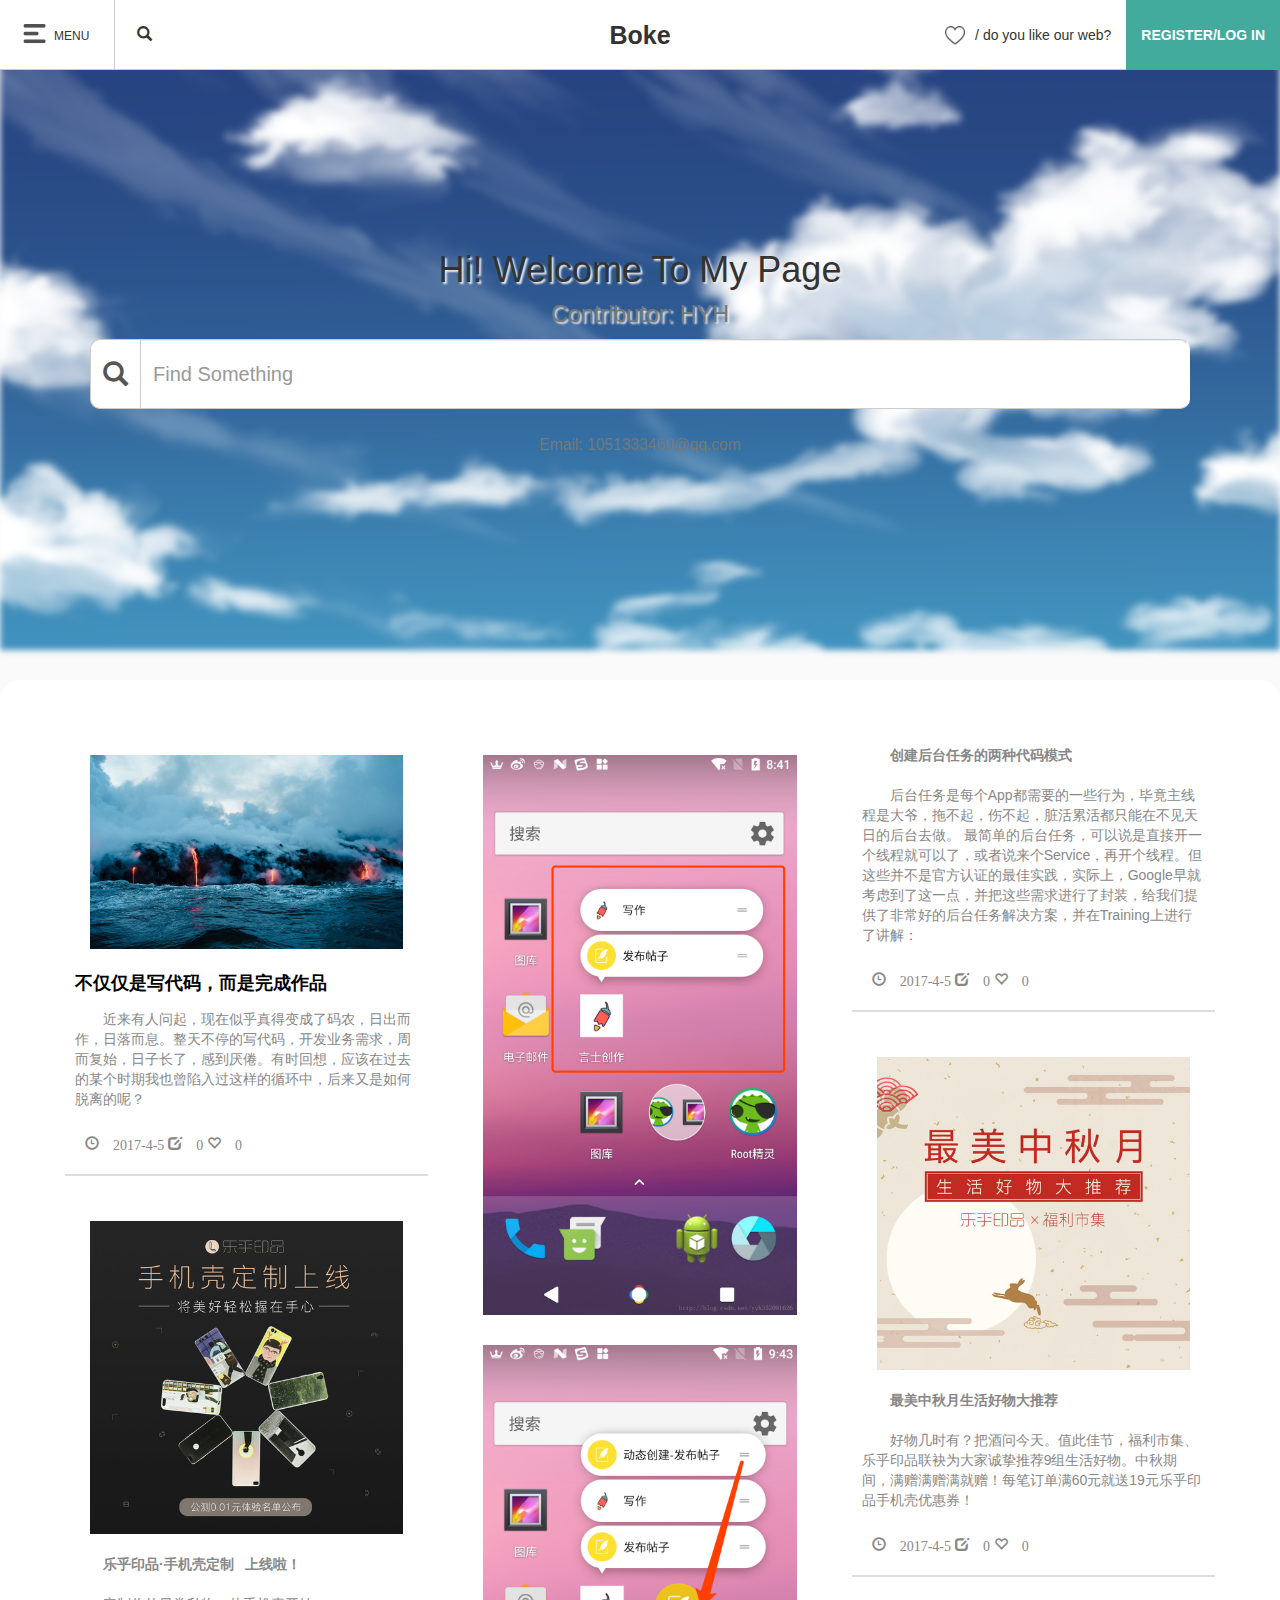
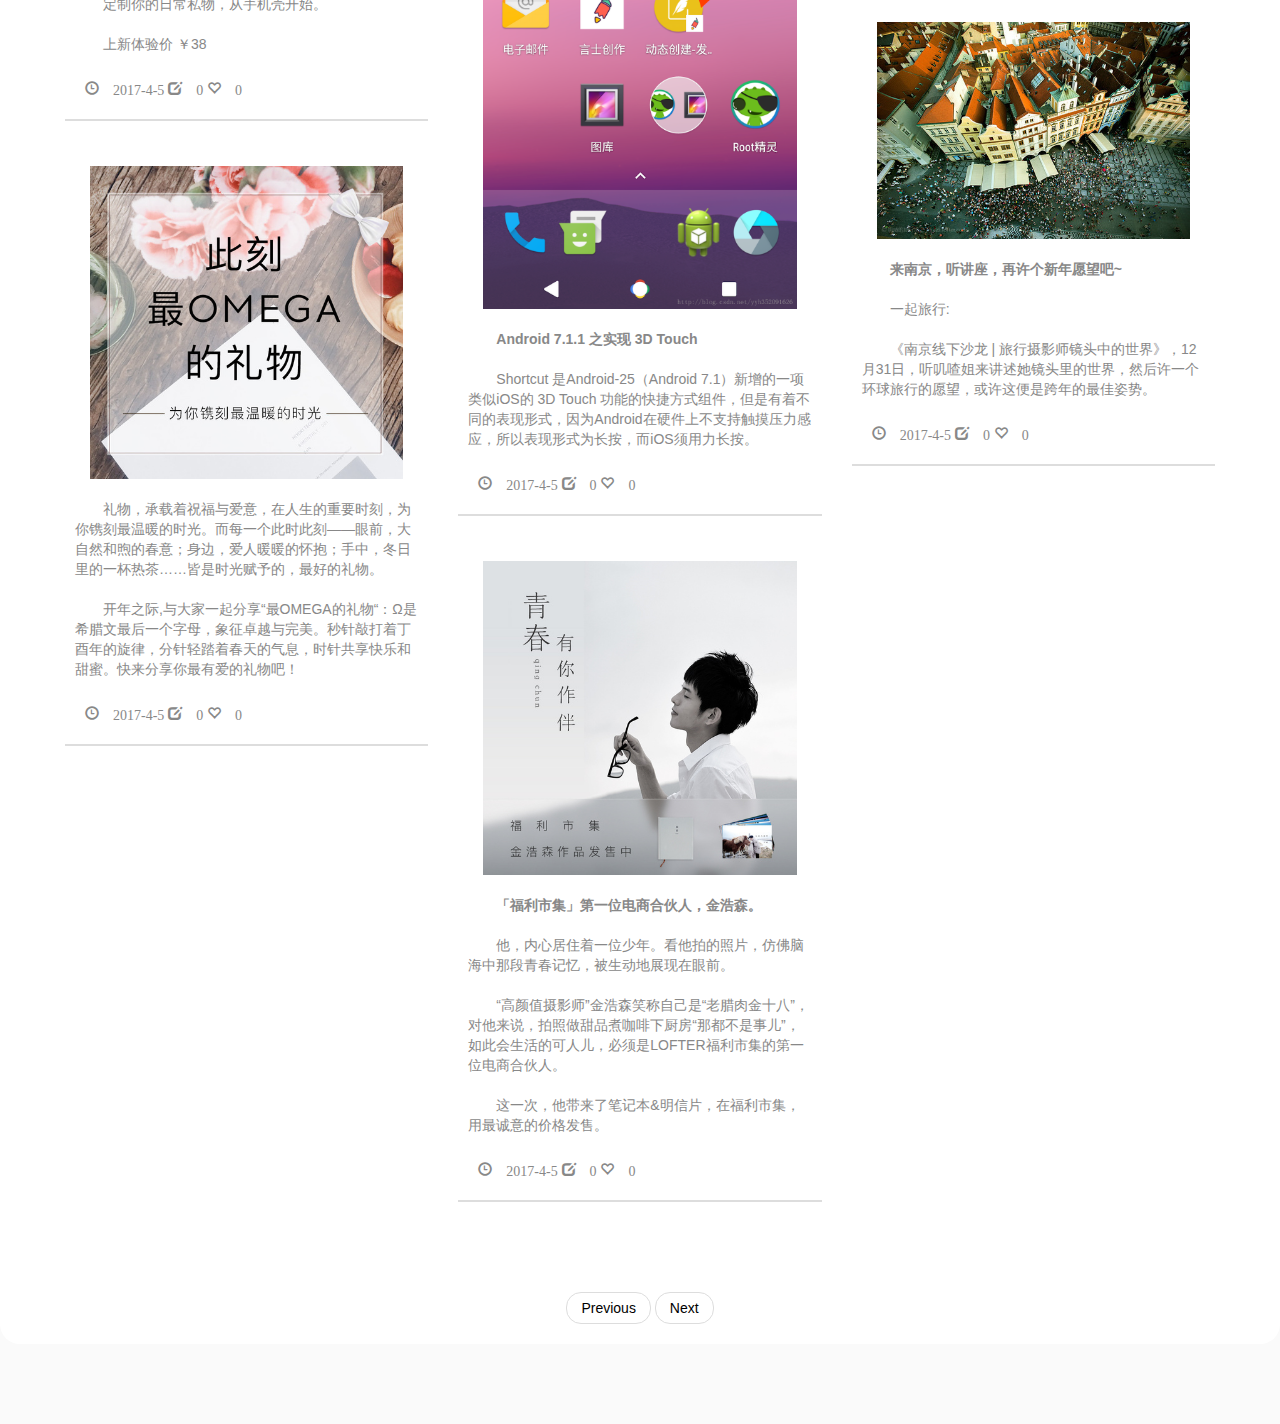
<file: boke/index.html>
<!DOCTYPE html>
<html>
   <head>
      <meta charset="utf-8">
      <title>index</title>
      <link rel="stylesheet" href="css/bootstrap.min.css">
      <link rel="stylesheet" type="text/css" href="css/base.css">
      <link rel="stylesheet" type="text/css" href="css/index.css">
      <script type="text/javascript" src="js/jquery.min.js"></script>
      <script type="text/javascript" src="js/bootstrap.min.js"></script>
      <script type="text/javascript" src="js/index-nav.js"></script>
   </head>
   <body>
      <!-- 遮罩层 -->
    <div id="mask-top"></div>
    <div id="mask-bottom"></div>
    <div id="mask-main">
    </div>

    <div id="header">
      <div id="box-left">
        <div id="item1">
          <img src="img/index/nav.png"><span>MENU</span>
        </div>
      </div>
      <div id="item1"><span class="glyphicon glyphicon-search"></span></div>
      <a href="page/login.html"><div id="item3">REGISTER/LOG IN</div></a>
      <div id="item2"><a href="#"><img src="img/index/heart-red.png"></a>/ do you like our web?</div>
      <div id="logo">
        Boke
      </div>
    </div>
    <!-- 左侧导航条 -->
    <div id="header-left">
      <div id="head">
        <a href="#">Menu</a><span id="text">close <span class="glyphicon glyphicon-remove"></span></span>
      </div>
      <div id="items"><a href="../index.html">Home</a></div>
      <div id="items"><a href="my_index.html">动态广场</a> </div>
      <div id="items"><a href="person_index.html">我的博文</a> </div>
      <div id="items"><a href="index_eassy.html">博文广场</a> </div>
      <div id="items"><a href="#"><span class="glyphicon glyphicon-pencil"></span> 写文章</a> </div>
      <div id="items"><a href="#"><span class="glyphicon glyphicon-comment"></span> 提问题</a> </div>
      <div id="items">About Us <span class="glyphicon glyphicon-align-right"></span></div>
    </div>
<!--   一条华丽丽的分隔线 -->
    <div id="view-back"></div>
    <div id="view">
      <div id="content">
        <h1>Hi! Welcome To My Page<br><small>Contributor: HYH</small></h1>
        <div class="input-group" id="search">
          <span class="input-group-addon" id="img-box"><span class="glyphicon glyphicon-search" id="img"></span></span>
          <input type="text" name="" class="form-control" placeholder="Find Something">
        </div>
        <h3><small>Email: 1051333460@qq.com</small></h3>
      </div>
    </div>

    <div id="body1" class="container-fluid">
      <div class="row" id="con1">
        <div class="col-md-6 col-lg-4 col-xs-6">

          <div id="essay_box">
            <img src="img/img/6.jpg">
            <h4><a href="#"><b>不仅仅是写代码，而是完成作品 </b></a></h4>
            <p>近来有人问起，现在似乎真得变成了码农，日出而作，日落而息。整天不停的写代码，开发业务需求，周而复始，日子长了，感到厌倦。有时回想，应该在过去的某个时期我也曾陷入过这样的循环中，后来又是如何脱离的呢？</p>

            <div id="link_box">
              <span class="glyphicon glyphicon-time">&nbsp;2017-4-5</span>
              <span class="glyphicon glyphicon-edit">&nbsp;0</span>
              <span class="glyphicon glyphicon-heart-empty">&nbsp;0</span>
            </div>
          </div>
          

          <div id="essay_box">
            <img src="img/img/2.jpg">
            <p><b>乐乎印品·手机壳定制   上线啦！</b></p>
            <p>定制你的日常私物，从手机壳开始。</p>
            <p>上新体验价 ￥38</p>
            <div id="link_box">
              <span class="glyphicon glyphicon-time">&nbsp;2017-4-5</span>
              <span class="glyphicon glyphicon-edit">&nbsp;0</span>
              <span class="glyphicon glyphicon-heart-empty">&nbsp;0</span>
            </div>
          </div>
          
          <div id="essay_box">
            <img src="img/img/1.jpg">
            <p>礼物，承载着祝福与爱意，在人生的重要时刻，为你镌刻最温暖的时光。而每一个此时此刻——眼前，大自然和煦的春意；身边，爱人暖暖的怀抱；手中，冬日里的一杯热茶……皆是时光赋予的，最好的礼物。</p>
            <p>开年之际,与大家一起分享“最OMEGA的礼物“：Ω是希腊文最后一个字母，象征卓越与完美。秒针敲打着丁酉年的旋律，分针轻踏着春天的气息，时针共享快乐和甜蜜。快来分享你最有爱的礼物吧！</p>
            <div id="link_box">
              <span class="glyphicon glyphicon-time">&nbsp;2017-4-5</span>
              <span class="glyphicon glyphicon-edit">&nbsp;0</span>
              <span class="glyphicon glyphicon-heart-empty">&nbsp;0</span>
            </div>
          </div>
          
        </div>



        <div class="col-md-6 col-lg-4 col-xs-6">

          <div id="essay_box">
            <img src="img/img/1.png">
            <img src="img/img/2.png">
            <p><b>Android 7.1.1 之实现 3D Touch </b></p>
            <p>Shortcut 是Android-25（Android 7.1）新增的一项类似iOS的 3D Touch 功能的快捷方式组件，但是有着不同的表现形式，因为Android在硬件上不支持触摸压力感应，所以表现形式为长按，而iOS须用力长按。</p>
            <div id="link_box">
              <span class="glyphicon glyphicon-time">&nbsp;2017-4-5</span>
              <span class="glyphicon glyphicon-edit">&nbsp;0</span>
              <span class="glyphicon glyphicon-heart-empty">&nbsp;0</span>
            </div>
          </div>

          <div id="essay_box">
            <img src="img/img/4.jpg">
            <p><b>「福利市集」第一位电商合伙人，金浩森。</b></p>
            <p>他，内心居住着一位少年。看他拍的照片，仿佛脑海中那段青春记忆，被生动地展现在眼前。</p>
            <p>“高颜值摄影师”金浩森笑称自己是“老腊肉金十八”，对他来说，拍照做甜品煮咖啡下厨房“那都不是事儿”，如此会生活的可人儿，必须是LOFTER福利市集的第一位电商合伙人。</p>
            <p>这一次，他带来了笔记本&明信片，在福利市集，用最诚意的价格发售。</p>
            <div id="link_box">
              <span class="glyphicon glyphicon-time">&nbsp;2017-4-5</span>
              <span class="glyphicon glyphicon-edit">&nbsp;0</span>
              <span class="glyphicon glyphicon-heart-empty">&nbsp;0</span>
            </div>
          </div>

        </div>



        <div class="col-md-6 col-lg-4 col-xs-6">
          
          <div id="essay_box">
            <p><b>创建后台任务的两种代码模式</b></p>
            <p>后台任务是每个App都需要的一些行为，毕竟主线程是大爷，拖不起，伤不起，脏活累活都只能在不见天日的后台去做。
最简单的后台任务，可以说是直接开一个线程就可以了，或者说来个Service，再开个线程。但这些并不是官方认证的最佳实践，实际上，Google早就考虑到了这一点，并把这些需求进行了封装，给我们提供了非常好的后台任务解决方案，并在Training上进行了讲解：</p>
            <div id="link_box">
              <span class="glyphicon glyphicon-time">&nbsp;2017-4-5</span>
              <span class="glyphicon glyphicon-edit">&nbsp;0</span>
              <span class="glyphicon glyphicon-heart-empty">&nbsp;0</span>
            </div>
          </div>
          
          <div id="essay_box">
            <img src="img/img/3.jpg">
            <p><b>最美中秋月生活好物大推荐</b></p>
            <p>好物几时有？把酒问今天。值此佳节，福利市集、乐乎印品联袂为大家诚挚推荐9组生活好物。中秋期间，满赠满赠满就赠！每笔订单满60元就送19元乐乎印品手机壳优惠券！</p>
            <div id="link_box">
              <span class="glyphicon glyphicon-time">&nbsp;2017-4-5</span>
              <span class="glyphicon glyphicon-edit">&nbsp;0</span>
              <span class="glyphicon glyphicon-heart-empty">&nbsp;0</span>
            </div>
          </div>

          <div id="essay_box">
            <img src="img/img/5.jpg">
              <p><b>来南京，听讲座，再许个新年愿望吧~</b></p>
              <p>一起旅行:</p>
              <p>《南京线下沙龙 | 旅行摄影师镜头中的世界》，12月31日，听叽喳姐来讲述她镜头里的世界，然后许一个环球旅行的愿望，或许这便是跨年的最佳姿势。</p>
            <div id="link_box">
              <span class="glyphicon glyphicon-time">&nbsp;2017-4-5</span>
              <span class="glyphicon glyphicon-edit">&nbsp;0</span>
              <span class="glyphicon glyphicon-heart-empty">&nbsp;0</span>
            </div>
          </div>

        </div>
      </div>
      <nav aria-label="...">
        <ul class="pager">
          <li><a href="#">Previous</a></li>
          <li><a href="#">Next</a></li>
        </ul>
      </nav>

    </div>
   </body>
</html>
</file>
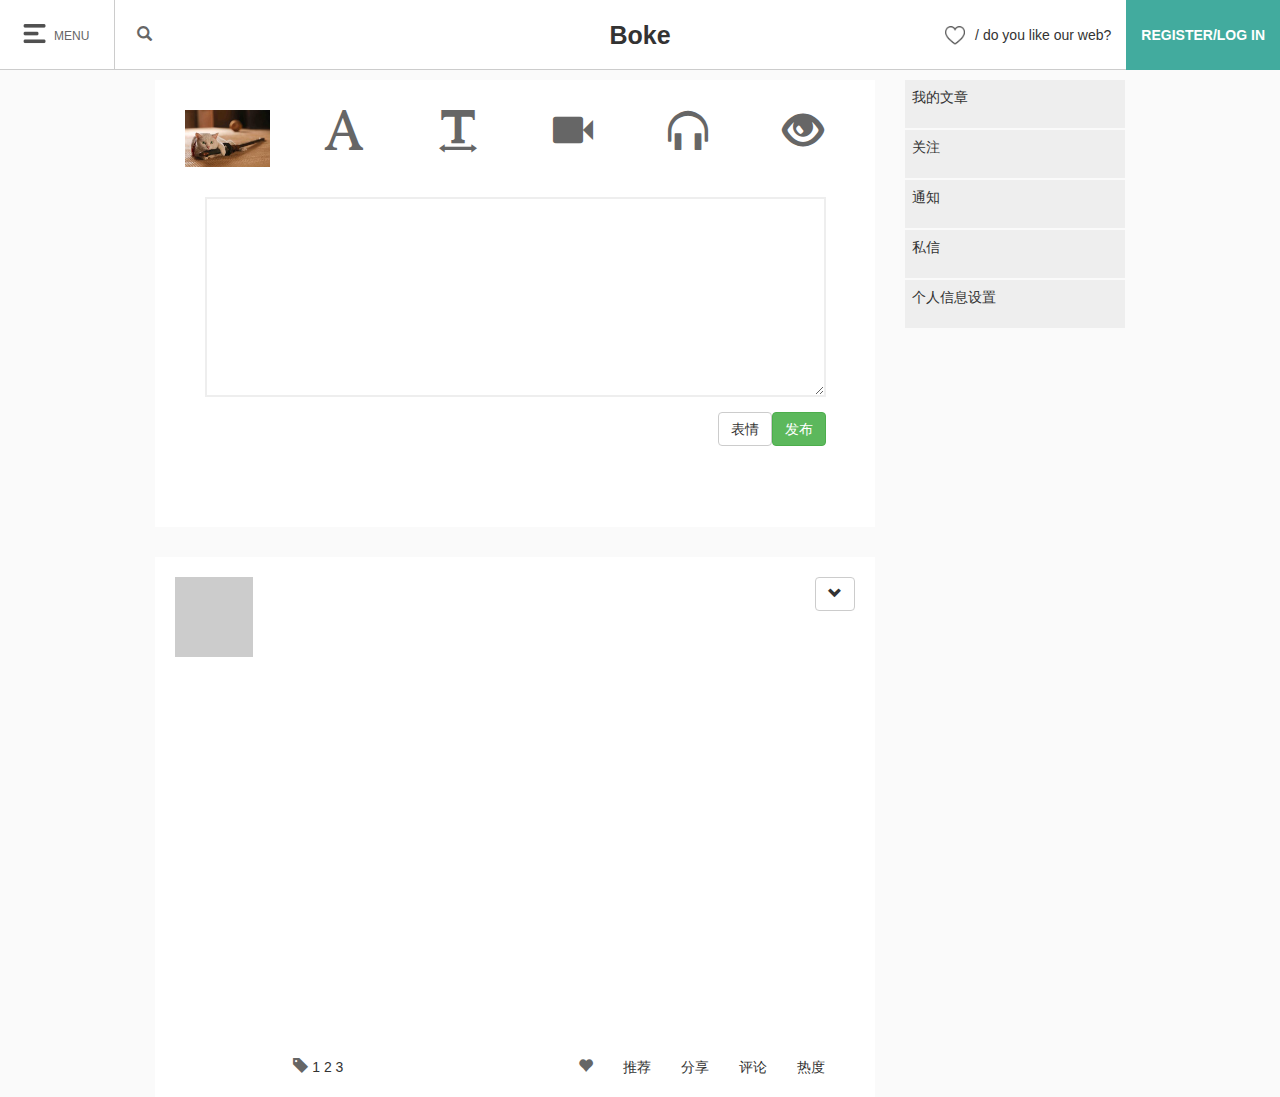
<file: boke/page/my_index.html>
<!DOCTYPE html>
<html>
<head>
	<meta charset="utf-8">
	<link rel="stylesheet" href="../css/bootstrap.min.css">
	<title>我的主页</title>
	<link rel="stylesheet" type="text/css" href="../css/base.css">
	<link rel="stylesheet" type="text/css" href="../css/my_index.css">
</head>
<body>
	<!-- <div id="header">
		<div id="daohang">
			<div id="logo"><h3>My<small>boke</small></h3></div>
			<ul>
				<li>动态广场</li>
				<li>我的主页</li>
				<li>我的博文</li>
				<li>博文广场</li>
			</ul>
			<div id="search"><span class="glyphicon glyphicon-search"></span></div>
		</div>
	</div> -->
  <!-- 遮罩层 -->
    <div id="mask-top"></div>
    <div id="mask-bottom"></div>
    <div id="mask-main">
    </div>

    <div id="header">
      <div id="box-left">
        <div id="item1">
          <img src="../img/index/nav.png"><span>MENU</span>
        </div>
      </div>
      <div id="item1"><span class="glyphicon glyphicon-search"></span></div>
      <a href="page/login.html"><div id="item3">REGISTER/LOG IN</div></a>
      <div id="item2"><a href="#"><img src="../img/index/heart-red.png"></a>/ do you like our web?</div>
      <div id="logo">
        Boke
      </div>
    </div>
    <!-- 左侧导航条 -->
    <div id="header-left">
      <div id="head">
        <a href="#">Menu</a><span id="text">close <span class="glyphicon glyphicon-remove"></span></span>
      </div>
      <div id="items"><a href="../index.html">Home</a></div>
      <div id="items"><a href="my_index.html">动态广场</a> </div>
      <div id="items"><a href="person_index.html">我的博文</a> </div>
      <div id="items"><a href="index_eassy.html">博文广场</a> </div>
      <div id="items"><a href="#"><span class="glyphicon glyphicon-pencil"></span> 写文章</a> </div>
      <div id="items"><a href="#"><span class="glyphicon glyphicon-comment"></span> 提问题</a> </div>
      <div id="items">About Us <span class="glyphicon glyphicon-align-right"></span></div>
    </div>
<!--   一条华丽丽的分隔线 -->
	<div class="container-fuild" id="content">
		<div class="row" id="body1">
			<div class="col-xs-9">
				<div id="person_info">
					<div class="row">
						<div class="col-xs-2"><img src="../img/img/cat1.jpg"></span></div>
						<div class="col-xs-2"><span class="glyphicon glyphicon-font" id="text"></span></div>
						<div class="col-xs-2"><span class="glyphicon glyphicon-text-width" ></span></div>
						<div class="col-xs-2"><span class="glyphicon glyphicon-facetime-video" ></span></div>
						<div class="col-xs-2"><span class="glyphicon glyphicon-headphones" ></span></div>
						<div class="col-xs-2"><span class="glyphicon glyphicon-eye-open" ></span></div>
					</div>
					<div class="row">
						<div id="input-box">
							<textarea></textarea>
							<div id="box-bottom">
								<button class="btn btn-success">发布</button>
								<button class="btn btn-default">表情</button>
							</div>
						</div>
					</div>
				</div>

				<div class="goods">
					<div class="row">
						<div class="col-xs-2">
							<div id="user-head"></div>
						</div>
						<div class="col-xs-10">
							<div id="details">
								<!-- Single button -->
								<div class="btn-group">
								  <button type="button" class="btn btn-default dropdown-toggle" data-toggle="dropdown" aria-haspopup="true" aria-expanded="false" >
								  <div class="glyphicon glyphicon-chevron-down"></div>
								  </button>
								  <ul class="dropdown-menu dropdown-menu-right">
								    <li><a href="#">删除</a></li>
								  </ul>
								</div>
							</div>
							<div id="content">
								
							</div>
							<div id="bottom">
								<ul>
									<li><span class="glyphicon glyphicon-tag"></span> 1 2 3</li>
									<li>热度</li>
									<li>评论</li>
									<li>分享</li>
									<li>推荐</li>
									<li><span class="glyphicon glyphicon-heart"></span></li>
								</ul>
							</div>
						</div>
					</div>
				</div>
			</div>
			<div class="col-xs-3">
				<div id="nav">
					<ul>
<!-- 						<li id="items">
							username
							<div class="dropdown">
							  <button class="btn btn-default dropdown-toggle" type="button" id="dropdownMenu1" data-toggle="dropdown" 	aria-haspopup="true" aria-expanded="true">
							    <span class="caret"></span>
							  </button>
							  <ul class="dropdown-menu dropdown-menu-right" aria-labelledby="dropdownMenu1" id="">
							    <li class="dropdown-header">dropdown</li>
							    <li><a href="#">Something else here</a></li>
							    <li role="separator" class="divider"></li>
							    <li><a href="#">Separated link</a></li>
							  </ul>
							</div>
						</li> -->
						<li id="items">我的文章</li>
						<li id="items">关注</li>
						<li id="items">通知</li>
						<li id="items">私信</li>
						<li id="items">个人信息设置</li>
					</ul>
				</div>
			</div>
		</div>
	</div>
	<script src="../js/jquery.min.js"></script>
	<script src="../js/bootstrap.min.js"></script>
	<script type="text/javascript" src="../js/index-nav.js"></script>
	<script type="text/javascript" src="../js/person_index.js"></script>
</body>
</html>
</file>
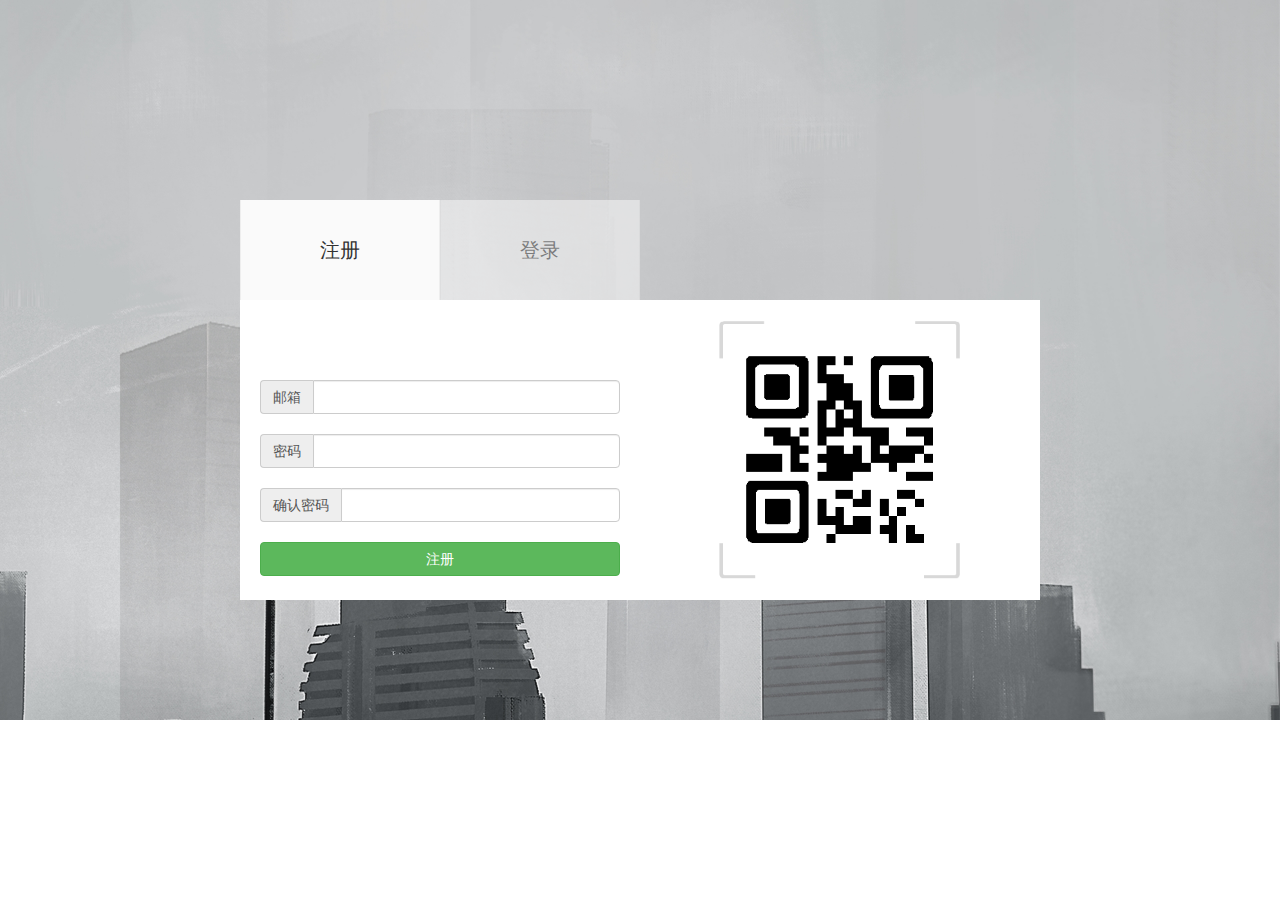
<file: boke/page/register.html>
<!DOCTYPE html>
<html>
<head>
	<meta charset="utf-8">
	<title></title>
	<link rel="stylesheet" type="text/css" href="../css/register.css">
	<link rel="stylesheet" type="text/css" href="../css/bootstrap.min.css">
</head>
<body>
	<div id="view">
		<div id="box-top">
				<div class="item" id="register">注册</div>
				<div class="item" id="login">登录</div>
			</div>
		<div id="box-left">
			<form>
				<div class="input-group">
					<span class=" input-group-addon">邮箱</span>
					<input type="text" name="uesrname" class="form-control">
				</div>
				<div class="input-group">
					<span class=" input-group-addon">密码</span>
					<input type="password" name="password" class="form-control">
				</div>
				<div class="input-group">
					<span class=" input-group-addon">确认密码</span>
					<input type="password" name="password" class="form-control">
				</div>
				<input type="submit" name="submit" 登入 class="btn btn-success" value="注册" id="in">
			</form>
		</div>
		<div id="box-right">
			<img src="../img/index/qr_code2.png"></img>
		</div>
	</div>
</body>
</html>
<script type="text/javascript" src="../js/jquery.js"></script>
<script type="text/javascript" src="../js/login.js"></script>
</file>
<file: boke/css/base.css>
*{
    margin: 0;
    padding: 0;
    border:0;
}
body{
    background: #fafafa;
}
ul,ol{
    list-style: none;
}
p{
    padding-top: 5px;
    padding-bottom: 5px;
    text-indent: 2em;
}
a{
    text-decoration: none;

    color: black;
}
a:hover{
    text-decoration: none;
    color: #777; 
}
img{
    width: 100%;
}
#tag{
    background: #eee;
    padding: 5px 10px;
    line-height: 50px;
    font-size: 13px;
    border-radius: 20px;
    text-align: center;
}
#tag-follow{
    font-size: 13px;
    border-width: 1px;
    border-radius: 20px;
    border-style: solid;
    border-top-color: #aaa;
    border-bottom-color: #eee;
    border-left-color: #ccc;
    border-right-color: #ccc;
    padding: 5px 15px;
    line-height: 50px;
    color: #338dba;
    cursor: pointer;
}
#tag-follow:hover{
    border-color: #eee #ccc #aaa #ccc;
}
 /*  -------一条华丽丽的分隔线-----------*/
        #content{
            padding-top:80px;
        }
        #header{
            width: 100%;
            height: 70px;
            background: #fff;
            border-style: solid;
            border-bottom-width: 1px;
            border-color: #ccc;
            position: fixed;
            z-index: 10;
        }
        #header #box-left{
            float: left;
            width: 115px;
            padding: 0 23px;
            border-style: solid;
            border-right-width: 1px;
            border-color: #ccc;
        }
        #header #box-left span{
            padding-left: 7px;
            font-size: 12px;
        }
        #header #box-left img{
            width: 25px;
            position: relative;
            top: -3px;
            margin-left: -30%;
        }
        #header #box-left #item1{
            cursor: pointer;
        }
        #header #item1{
            height: 70px;
            line-height: 70px;
            padding-left: 15px;
            float: left;
        }
        #header #item2{
            padding: 0 15px;
            height: 70px;
            line-height: 70px;
            float: right;
        }
        #header #item2 img{
            margin: 0 10px;
            width: 20px;
        }
        #header #item3{
            background: #42ab9e;
            height: 70px;
            line-height: 70px;
            padding: 0 15px;
            float: right;
            color: #fff;
            font-weight: bold;
        }
        #header span{
            padding-left: 7px;
            font-size: 15px;
        }
        #header #logo{
            transition: 0s;
            line-height: 70px;
            font-size: 25px;
            font-weight: bold;
            position: absolute;
            left: 50%;
            opacity: 0;
            transition: 1s;
        }
        #header #logo img{
            width: 40px;
            height: 40px;
        }
        
        /*左边扩展栏*/
        #header-left{
            opacity: 0.7;
            position: fixed;
            z-index: 12;
            left: -300px;
            width: 300px;
            height: 100vh;
            background: #fff;
            transition: 3s;
        }
        #header-left #head{
            font-size: 20px;
            height: 70px;
            line-height: 70px;
            border-style: solid;
            border-bottom-width: 2px;
            border-color: #eee;
        }
        #header-left #head a{
            padding: 0px 20px;
        }
        #header-left #head #text{
            padding: 0 30px;
            font-size: 20px;
            float: right;
            line-height: 70px;
            color: #bbb;
        }
        #header-left a{
            text-decoration: underline;
            color: #bbb;
        }
        #header-left #head #text span{
            font-size: 20px;
            line-height: 70px;
            position: relative;
            top: 4px;
            cursor: pointer;
        }
        #header-left #head #text span:hover{
            transition: 1s;
            transform: rotate(90deg);
        }
        #header-left #items{
            padding-left: 30px;
            border-style: solid;
            border-bottom-width: 2px;
            border-color: #eee;
            width: 100%;
            height: 70px;
            line-height: 70px;
        }
        #header-left #items span{
            padding-right: 30px;
            float: right;
            line-height: 70px;
            font-size: 20px;
            color: #ddd;
        }
        #header-left #bottom{
            padding: 50px;
            height: 400px;
            line-height: 200px;
        }
        #header-left #bottom img{
            width: 200px;
        }
        #header-left #change{
            padding: 0 30px;
            height: 70px;
            line-height: 70px;
        }
        #header-left #change span{
            float: right;
            font-size: 25px;
            line-height: 70px;
            cursor: pointer;
        }
        /*遮罩层*/
        #mask-top{
            position: fixed;
            top: 0px;
            z-index: 11;
            width: 100%;
            height: 0px;
            background: #ccc;
            opacity: 0;
            cursor: pointer;
        }
        #mask-bottom{
            position: fixed;
            bottom: 0px;
            z-index: 11;
            width: 100%;
            height: 0px;
            background: #ccc;
            opacity: 0;
            cursor: pointer;
        }
        #mask-main{
            position: fixed;
            top: 0px;
            height: 100vh;
            width: 100%;
            background: #ccc;
            opacity: 0.7;
            display: none;
        }
        /*遮罩层动画*/
        @keyframes mask-show{
            0%{
                height: 0px;
            }
            40%{
                height: 10vh;
            }
            60%{
                height: 50vh;
            }
            75%{
                height: 45vh;
            }
            100%{
                height: 50vh;
            }
        }
        @keyframes mask-hidden{
            0%{
                height: 50vh;
            }
            20%{
                height: 10vh;
            }
            100%{
                height: 0px;
            }
        }
     /*   ----------一条华丽丽的分隔线-----------*/}
}
}
</file>
<file: boke/css/index.css>
#view-back{
    background: url(../img/background/bg7.png);
    background-repeat: no-repeat;
    background-size: cover;
    width: 100%;
    height: 650px;
    position: absolute;
    filter: blur(3px);
}
#view{
    padding:80px 70px;
    position: relative;
    height: 650px;
    z-index: 1;
	line-height: 500px;
	text-align: center;
}
#view #content{
	max-width: 1100px;
	margin: auto;
	padding-top: 150px;
}
#view #content h1{
    text-shadow: 2px 2px 2px #eee;
}
#view #search #img-box{
	background: #fff;
	border-bottom-left-radius: 10px;
	border-top-left-radius: 10px;
}
#view #search span #img{
	font-size: 25px;
}
#view #search input{
	font-size: 20px;
	height: 70px;
	border-top-right-radius: 10px;
	border-bottom-right-radius: 10px;
	border-right-color: #fff;
}
#page1{
    margin-top: 20px;
    padding-left: 10%;
}
#page2{
    padding-left: 70%;
}
#body1{
    max-width: 1300px;
    margin-top: 30px;
    margin-bottom: 80px;

    background: #fff;
    border-radius: 20px;
}
#con1{
    padding: 50px;
}
#essay_box{
    width: 100%;
    margin-bottom: 20px;
    padding: 10px;

    color: #888;
    border-width: 0 0 2px 0;
    border-style: solid;
    border-color: #ddd;
}
#essay_box:hover{
    box-shadow: 0 0 15px 0 rgba(0,0,0,.25);
}
#essay_box img{
    width: 100%;
    padding: 15px;
}
#link_box{
    padding: 10px;
}
</file>
<file: boke/css/my_index.css>
/*-----------一条华丽丽的分隔线----------*/
		#body1{
			max-width: 1000px;
			margin: auto;
		}
		#person_info{
			background: #fff;
			text-align: center;
			padding: 30px;
		}
		span{
			font-size: 40px; 
			color: #666;
			cursor: pointer;
		}
		#body1 #input-box{
			width: 100%;
			height: 300px;
			margin-top: 30px;
		}
		#body1 #input-box textarea{
			width: 90%;
			height: 200px;
			border-style: solid;
			border-color: #eee;
			border-width: 2px;
		}
		#body1 #input-box #box-bottom{
			width: 90%;
			margin: auto;
			padding: 10px 0;
		}
		#body1 #input-box button{
			float: right;
		}
		#col{
			padding: 30px;
			text-align: center;
			font-size: 20px;
		}
		#col a{
			text-decoration: none;
			color: black;
		}
		#col:hover{
			background: #ccc;
		}
		.mynav1{
			width: 60%;
			margin: auto;
			padding: 20px;
		}
		#search{
			font-size: 15px;
		}
		.goods{
			width: 100%;
			background: white;
			margin-top: 30px;
			padding: 20px;
		}
		.goods #user-head{
			margin-right: 10px;
			height: 80px;
			max-width: 100px;
			background: #ccc;
		}
		.goods #bottom ul li{
			float: right;
			padding-top: 20px;
			padding-right: 30px;
		}
		.goods #bottom ul li:first-child{
			float: left;
		}
		.goods #bottom ul li span{
			font-size: 15px;
		}
		.goods #details{
			width: 100%;
			height: 50px;
		}
		.goods #details .btn-group{
			float: right;
			font-size: 20px;
			height: 50px;
			line-height: 50px;
			cursor: pointer;
		}
		.goods #content{
			width: 100%;
			height: 400px;
		}
		#nav #items{
			width: 100%;
			padding: 7px;
			height: 50px;
			background: #eee;
			border-style: solid;
			border-width: 0 0 2px 0;
			border-color: #fafafa;
		}
		/*#nav li:first-child{
			padding: 10px;
			height: 70px;
		}
		#nav li:last-child{
			height: 30px;
			background: #ccc;
		}*/
		#nav li .dropdown{
			float: right;
		}
		/*#nav li .dropdown ul li{
			padding: 0px;
			line-height: 10px;
		}*/
</file>
<file: boke/css/register.css>
*{
	padding: 0px;
	margin: 0px;
	border: 0px;
}
body{
	background: url("../img/background/bg4.jpg");
	background-repeat: no-repeat;
	background-size: cover;
}
#view{
	opacity: 0.5;
	height: 500px;
	width: 800px;
	position: absolute;
	top: 50%;
	left: 50%;
	margin-top: -350px;
	margin-left: -400px;
	transition: 2s;
}
#view #box-top{
	width: 50%;
	height: 100px;
}
#view #box-top .item{
	float: left;
	width: 50%;
	border-style: solid;
	border-width: 0 1px;
	border-color: #eee;
	height: 100px;
	line-height: 100px;
	text-align: center;
	font-size: 20px;
	opacity: 0.5;
	background: #fafafa;
}
#view #box-top #register{
	opacity: 1;
}
#view #box-left{
	width: 400px;
	height: 300px;
	float: left;
	text-align: center;
	position: relative;
	background: #fff;
}
#view #box-left form{
	margin: 0 20px;
	position: absolute;
	top: 20%;
}
#view #box-left form .input-group{
	margin: 20px 0px;
}
#view #box-left #in{
	width: 100%;
}
#view #box-right{
	float: left;
	height: 300px;
	width: 400px;
	background: #fff;
	text-align: center;
}
#view #box-right img{
	height: 100%;
}
</file>
